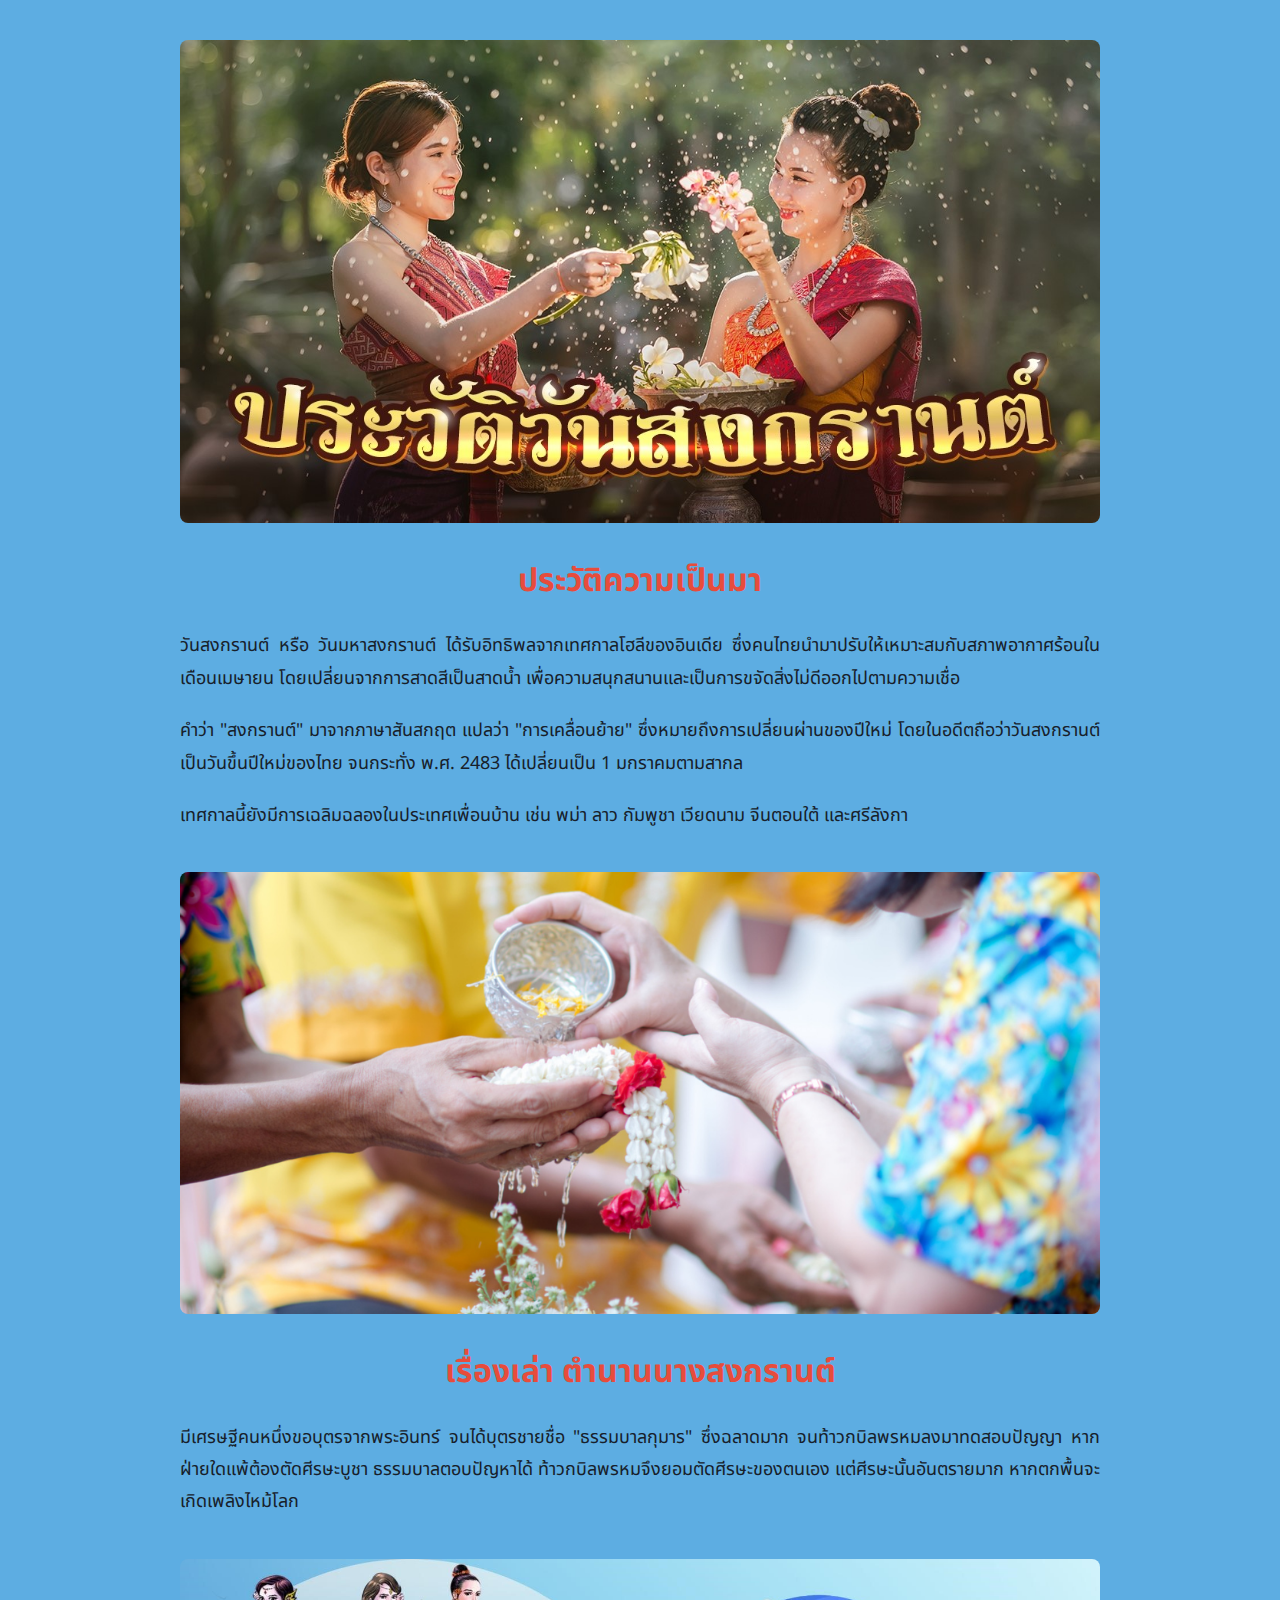
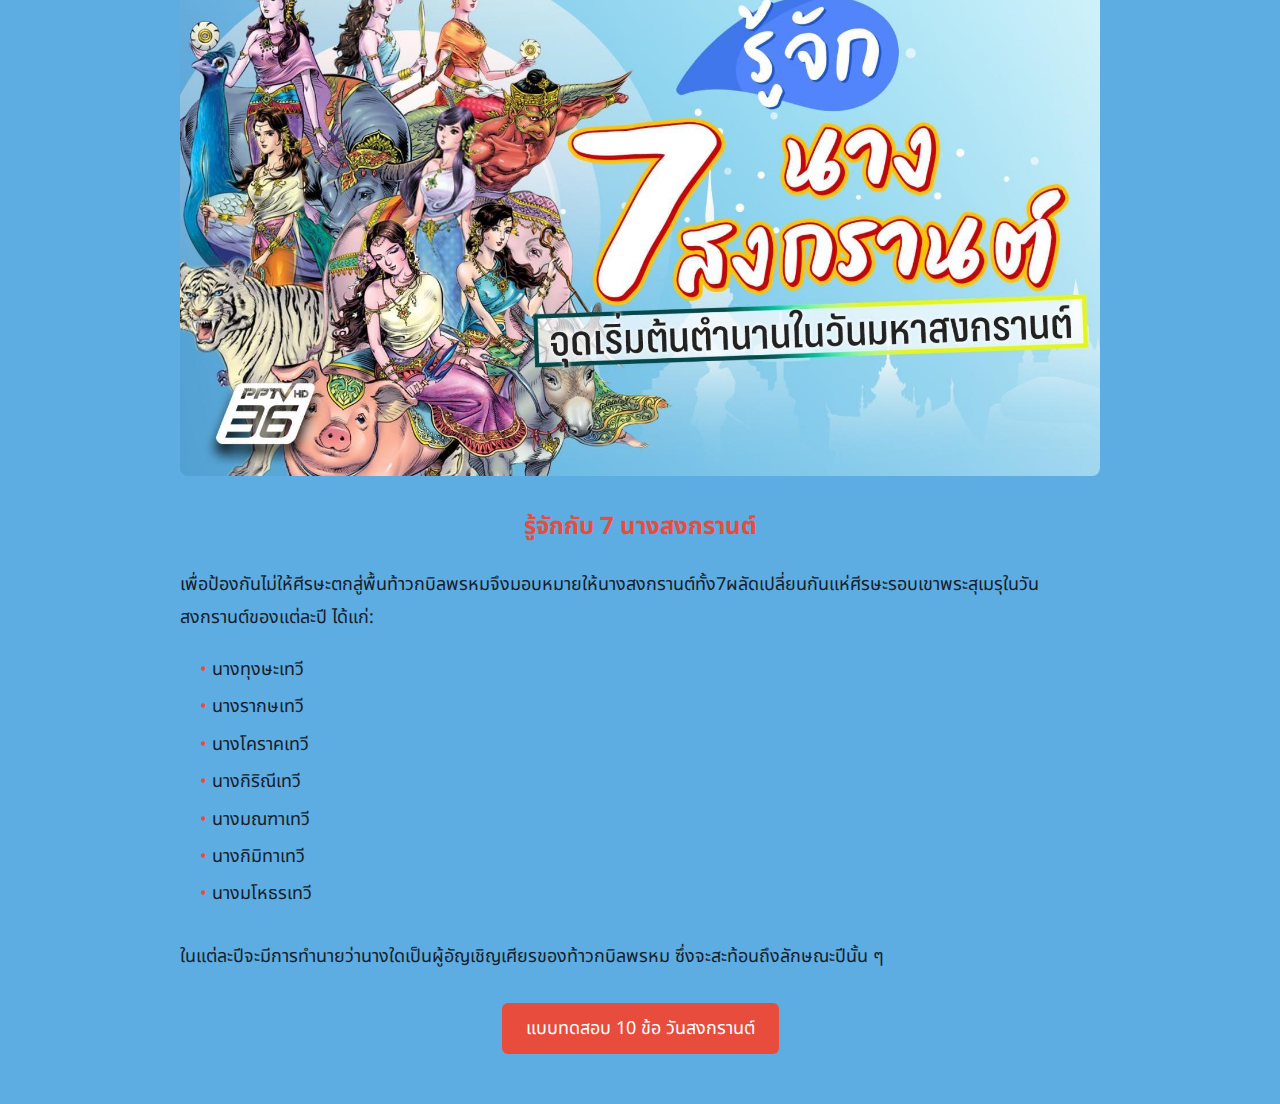
<file: index.html>
<!DOCTYPE html>
<html lang="th">

<head>
	<meta charset="UTF-8">
	<title>ประวัติวันสงกรานต์</title>
	<meta name="viewport" content="width=device-width, initial-scale=1.0">
	<link rel="preconnect" href="https://fonts.googleapis.com">
	<link rel="preconnect" href="https://fonts.gstatic.com" crossorigin>
	<link
		href="https://fonts.googleapis.com/css2?family=Noto+Sans+Thai:wdth,wght@62.5..100,100..900&family=Noto+Sans:ital,wdth,wght@0,62.5..100,100..900;1,62.5..100,100..900&display=swap"
		rel="stylesheet">
	<link rel="stylesheet" href="style.css">
</head>

<body>
	<div class="container">
		<img src="img/img 1.jpg" alt="ภาพวันสงกรานต์">
		<h1>ประวัติความเป็นมา</h1>
		<p>
			วันสงกรานต์ หรือ วันมหาสงกรานต์ ได้รับอิทธิพลจากเทศกาลโฮลีของอินเดีย
			ซึ่งคนไทยนำมาปรับให้เหมาะสมกับสภาพอากาศร้อนในเดือนเมษายน โดยเปลี่ยนจากการสาดสีเป็นสาดน้ำ
			เพื่อความสนุกสนานและเป็นการขจัดสิ่งไม่ดีออกไปตามความเชื่อ
		</p>
		<p>
			คำว่า "สงกรานต์" มาจากภาษาสันสกฤต แปลว่า "การเคลื่อนย้าย" ซึ่งหมายถึงการเปลี่ยนผ่านของปีใหม่
			โดยในอดีตถือว่าวันสงกรานต์เป็นวันขึ้นปีใหม่ของไทย จนกระทั่ง พ.ศ. 2483 ได้เปลี่ยนเป็น 1 มกราคมตามสากล
		</p>
		<p>
			เทศกาลนี้ยังมีการเฉลิมฉลองในประเทศเพื่อนบ้าน เช่น พม่า ลาว กัมพูชา เวียดนาม จีนตอนใต้ และศรีลังกา
		</p>

		<img src="img/img 2.png" alt="ตำนานนางสงกรานต์">
		<h1>เรื่องเล่า ตำนานนางสงกรานต์</h1>
		<p>
			มีเศรษฐีคนหนึ่งขอบุตรจากพระอินทร์ จนได้บุตรชายชื่อ "ธรรมบาลกุมาร" ซึ่งฉลาดมาก
			จนท้าวกบิลพรหมลงมาทดสอบปัญญา หากฝ่ายใดแพ้ต้องตัดศีรษะบูชา
			ธรรมบาลตอบปัญหาได้ ท้าวกบิลพรหมจึงยอมตัดศีรษะของตนเอง
			แต่ศีรษะนั้นอันตรายมาก หากตกพื้นจะเกิดเพลิงไหม้โลก
		</p>

		<img src="img/img 3.jpg" alt="นางสงกรานต์ทั้ง 7">
		<h2>รู้จักกับ 7 นางสงกรานต์</h2>
		<p>
			เพื่อป้องกันไม่ให้ศีรษะตกสู่พื้นท้าวกบิลพรหมจึงมอบหมายให้นางสงกรานต์ทั้ง7ผลัดเปลี่ยนกันแห่ศีรษะรอบเขาพระสุเมรุในวันสงกรานต์ของแต่ละปี ได้แก่:
		</p>
		<ul>
			<li>นางทุงษะเทวี</li>
			<li>นางรากษเทวี</li>
			<li>นางโคราคเทวี</li>
			<li>นางกิริณีเทวี</li>
			<li>นางมณฑาเทวี</li>
			<li>นางกิมิทาเทวี</li>
			<li>นางมโหธรเทวี</li>
		</ul>
		<p>
			ในแต่ละปีจะมีการทำนายว่านางใดเป็นผู้อัญเชิญเศียรของท้าวกบิลพรหม ซึ่งจะสะท้อนถึงลักษณะปีนั้น ๆ
		</p>

		<button>
			<a href="index2.html">แบบทดสอบ 10 ข้อ วันสงกรานต์</a>
		</button>
	</div>
</body>

</html>
</file>
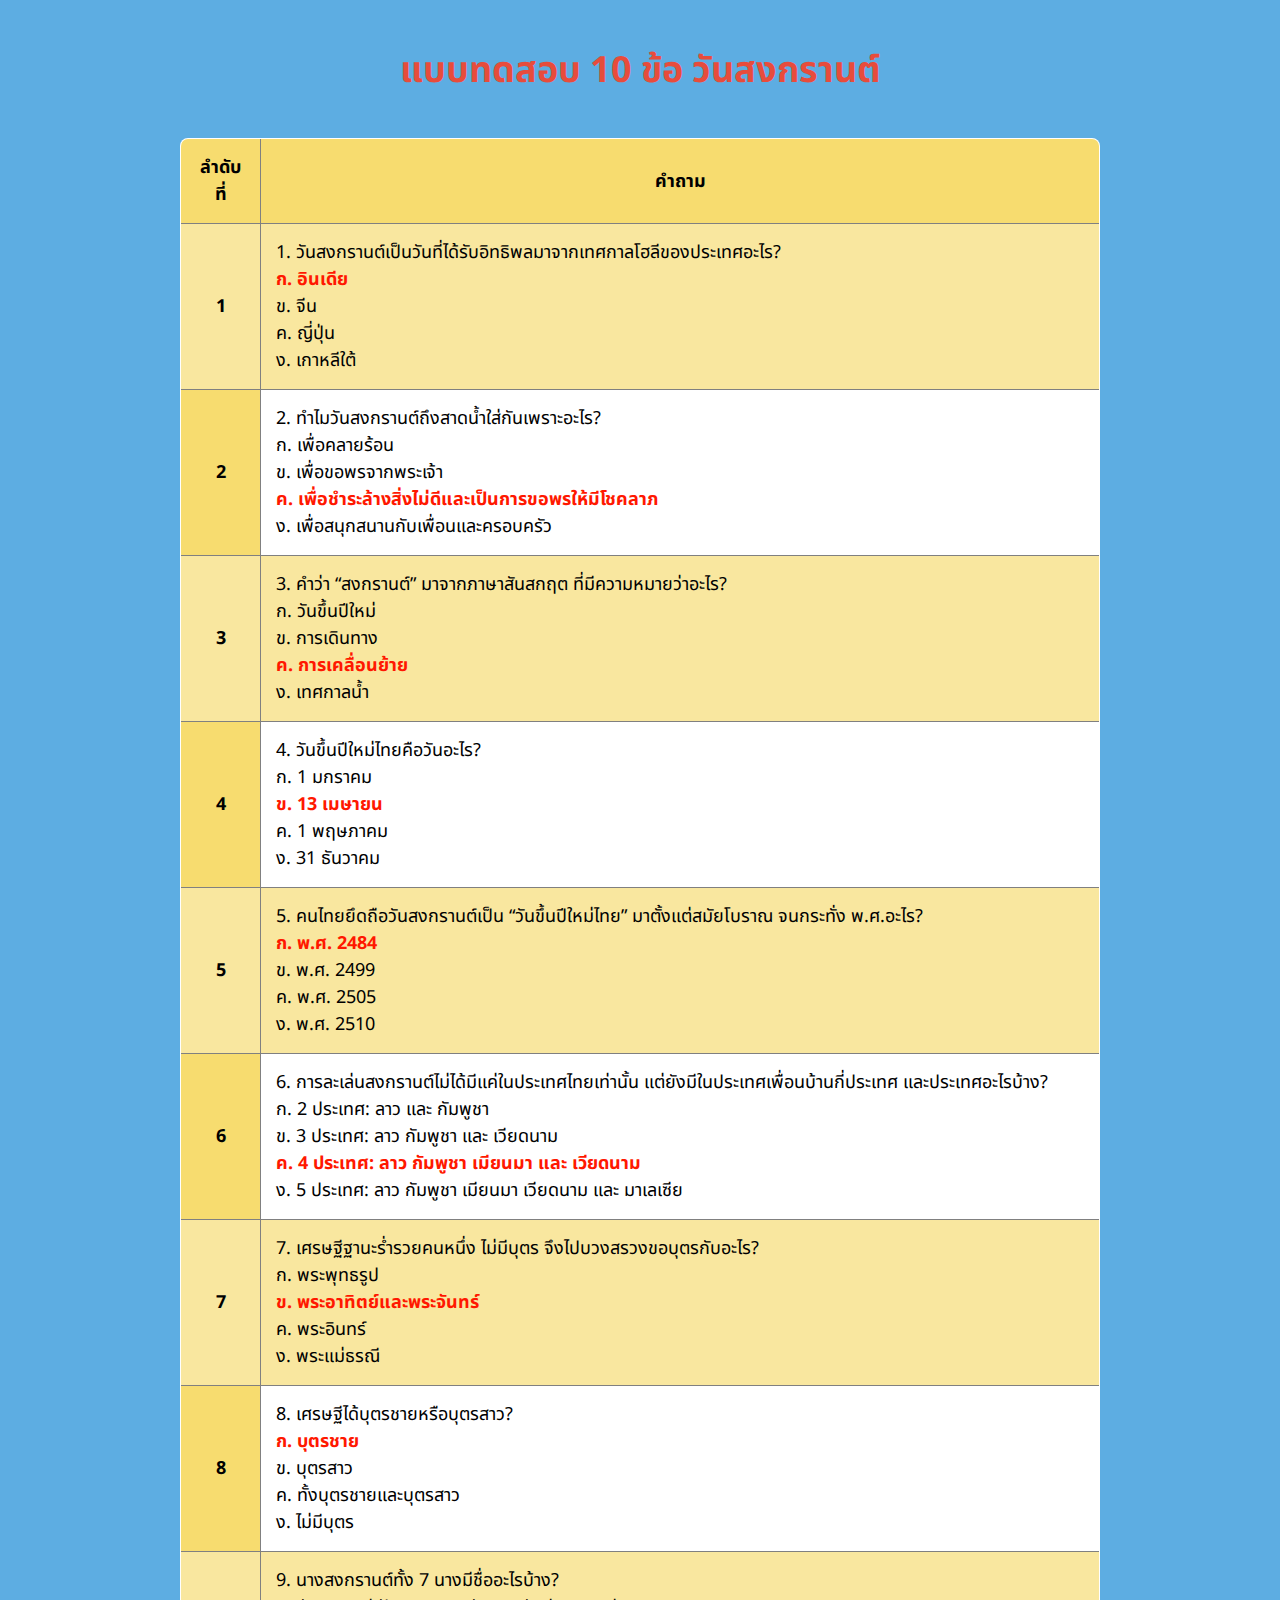
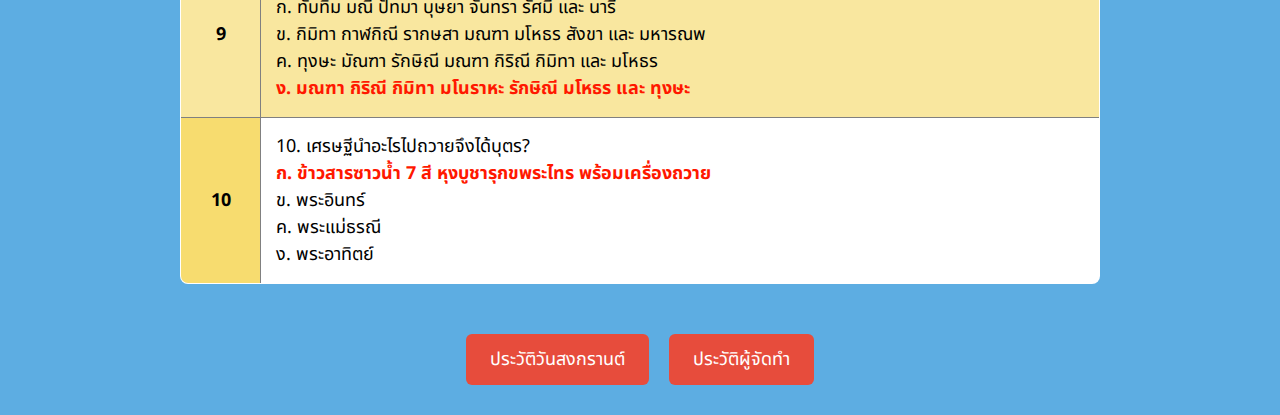
<file: index2.html>
<!DOCTYPE html>
<html lang="th">
<head>
    <meta charset="UTF-8">
    <title>แบบทดสอบ 10 ข้อ วันสงกรานต์</title>
    <meta name="viewport" content="width=device-width, initial-scale=1.0">
	<link rel="preconnect" href="https://fonts.googleapis.com">
	<link rel="preconnect" href="https://fonts.gstatic.com" crossorigin>
	<link
		href="https://fonts.googleapis.com/css2?family=Noto+Sans+Thai:wdth,wght@62.5..100,100..900&family=Noto+Sans:ital,wdth,wght@0,62.5..100,100..900;1,62.5..100,100..900&display=swap"
		rel="stylesheet">
	<link rel="stylesheet" href="style2.css">
</head>
<body>
    <div class="container">
        <h1>แบบทดสอบ 10 ข้อ วันสงกรานต์</h1>
        <table border="1">
            <tr>
                <th>ลำดับที่</th>
                <th>คำถาม</th>
            </tr>
            <tr>
                <td>1</td>
                <td>1. วันสงกรานต์เป็นวันที่ได้รับอิทธิพลมาจากเทศกาลโฮลีของประเทศอะไร?<br>
                    <span class="highlight">ก. อินเดีย</span><br>ข. จีน<br>ค. ญี่ปุ่น<br>ง. เกาหลีใต้
                </td>
            </tr>
            <tr>
                <td>2</td>
                <td>2. ทำไมวันสงกรานต์ถึงสาดน้ำใส่กันเพราะอะไร?<br>
                    ก. เพื่อคลายร้อน<br>ข. เพื่อขอพรจากพระเจ้า<br>
                    <span class="highlight">ค. เพื่อชำระล้างสิ่งไม่ดีและเป็นการขอพรให้มีโชคลาภ</span><br>ง. เพื่อสนุกสนานกับเพื่อนและครอบครัว
                </td>
            </tr>
            <tr>
                <td>3</td>
                <td>3. คำว่า “สงกรานต์” มาจากภาษาสันสกฤต ที่มีความหมายว่าอะไร?<br>
                    ก. วันขึ้นปีใหม่<br>ข. การเดินทาง<br>
                    <span class="highlight">ค. การเคลื่อนย้าย</span><br>ง. เทศกาลน้ำ
                </td>
            </tr>
            <tr>
                <td>4</td>
                <td>4. วันขึ้นปีใหม่ไทยคือวันอะไร?<br>
                    ก. 1 มกราคม<br>
                    <span class="highlight">ข. 13 เมษายน</span><br>ค. 1 พฤษภาคม<br>ง. 31 ธันวาคม
                </td>
            </tr>
            <tr>
                <td>5</td>
                <td>5. คนไทยยึดถือวันสงกรานต์เป็น “วันขึ้นปีใหม่ไทย” มาตั้งแต่สมัยโบราณ จนกระทั่ง พ.ศ.อะไร?<br>
                    <span class="highlight">ก. พ.ศ. 2484</span><br>ข. พ.ศ. 2499<br>ค. พ.ศ. 2505<br>ง. พ.ศ. 2510
                </td>
            </tr>
            <tr>
                <td>6</td>
                <td>6. การละเล่นสงกรานต์ไม่ได้มีแค่ในประเทศไทยเท่านั้น แต่ยังมีในประเทศเพื่อนบ้านกี่ประเทศ และประเทศอะไรบ้าง?<br>
                    ก. 2 ประเทศ: ลาว และ กัมพูชา<br>
                    ข. 3 ประเทศ: ลาว กัมพูชา และ เวียดนาม<br>
                    <span class="highlight">ค. 4 ประเทศ: ลาว กัมพูชา เมียนมา และ เวียดนาม</span><br>
                    ง. 5 ประเทศ: ลาว กัมพูชา เมียนมา เวียดนาม และ มาเลเซีย
                </td>
            </tr>
            <tr>
                <td>7</td>
                <td>7. เศรษฐีฐานะร่ำรวยคนหนึ่ง ไม่มีบุตร จึงไปบวงสรวงขอบุตรกับอะไร?<br>
                    ก. พระพุทธรูป<br>
                    <span class="highlight">ข. พระอาทิตย์และพระจันทร์</span><br>
                    ค. พระอินทร์<br>ง. พระแม่ธรณี
                </td>
            </tr>
            <tr>
                <td>8</td>
                <td>8. เศรษฐีได้บุตรชายหรือบุตรสาว?<br>
                    <span class="highlight">ก. บุตรชาย</span><br>ข. บุตรสาว<br>ค. ทั้งบุตรชายและบุตรสาว<br>ง. ไม่มีบุตร
                </td>
            </tr>
            <tr>
                <td>9</td>
                <td>9. นางสงกรานต์ทั้ง 7 นางมีชื่ออะไรบ้าง?<br>
                    ก. ทับทิม มณี ปัทมา บุษยา จันทรา รัศมี และ นารี<br>
                    ข. กิมิทา กาฬกิณี รากษสา มณฑา มโหธร สังขา และ มหารณพ<br>
                    ค. ทุงษะ มัณฑา รักษิณี มณฑา กิริณี กิมิทา และ มโหธร<br>
                    <span class="highlight">ง. มณฑา กิริณี กิมิทา มโนราหะ รักษิณี มโหธร และ ทุงษะ</span>
                </td>
            </tr>
            <tr>
                <td>10</td>
                <td>10. เศรษฐีนำอะไรไปถวายจึงได้บุตร?<br>
                    <span class="highlight">ก. ข้าวสารซาวน้ำ 7 สี หุงบูชารุกขพระไทร พร้อมเครื่องถวาย</span><br>
                    ข. พระอินทร์<br>ค. พระแม่ธรณี<br>ง. พระอาทิตย์
                </td>
            </tr>
        </table>

        <div class="buttons">
            <button><a href="index.html">ประวัติวันสงกรานต์</a></button>
            <button><a href="index3.html">ประวัติผู้จัดทำ</a></button>
        </div>
    </div>
</body>
</html>
</file>
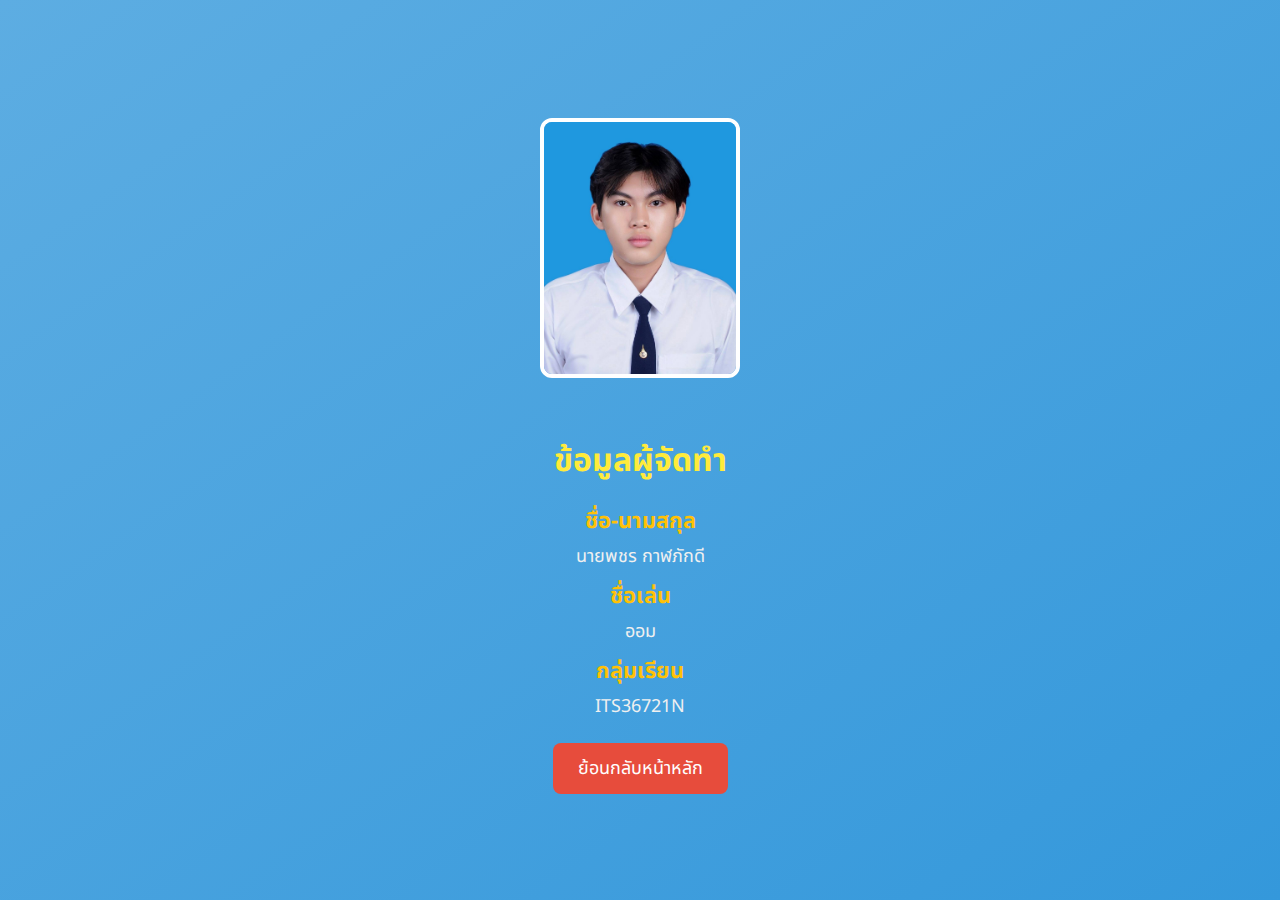
<file: index3.html>
<!DOCTYPE html>
<html lang="th">
<head>
    <meta charset="UTF-8">
    <title>ประวัติผู้จัดทำ</title>
    <meta name="viewport" content="width=device-width, initial-scale=1.0">
	<link rel="preconnect" href="https://fonts.googleapis.com">
	<link rel="preconnect" href="https://fonts.gstatic.com" crossorigin>
	<link
		href="https://fonts.googleapis.com/css2?family=Noto+Sans+Thai:wdth,wght@62.5..100,100..900&family=Noto+Sans:ital,wdth,wght@0,62.5..100,100..900;1,62.5..100,100..900&display=swap"
		rel="stylesheet">
	<link rel="stylesheet" href="style3.css">
</head>
<body>
    <div class="card">
        <img src="img/pcr.jpg" alt="ภาพผู้จัดทำ">
        <h1>ข้อมูลผู้จัดทำ</h1>

        <h2>ชื่อ-นามสกุล</h2>
        <p>นายพชร กาฬภักดี</p>

        <h2>ชื่อเล่น</h2>
        <p>ออม</p>

        <h2>กลุ่มเรียน</h2>
        <p>ITS36721N</p>

        <div class="button">
            <a href="index.html">ย้อนกลับหน้าหลัก</a>
        </div>
    </div>
</body>
</html>
</file>
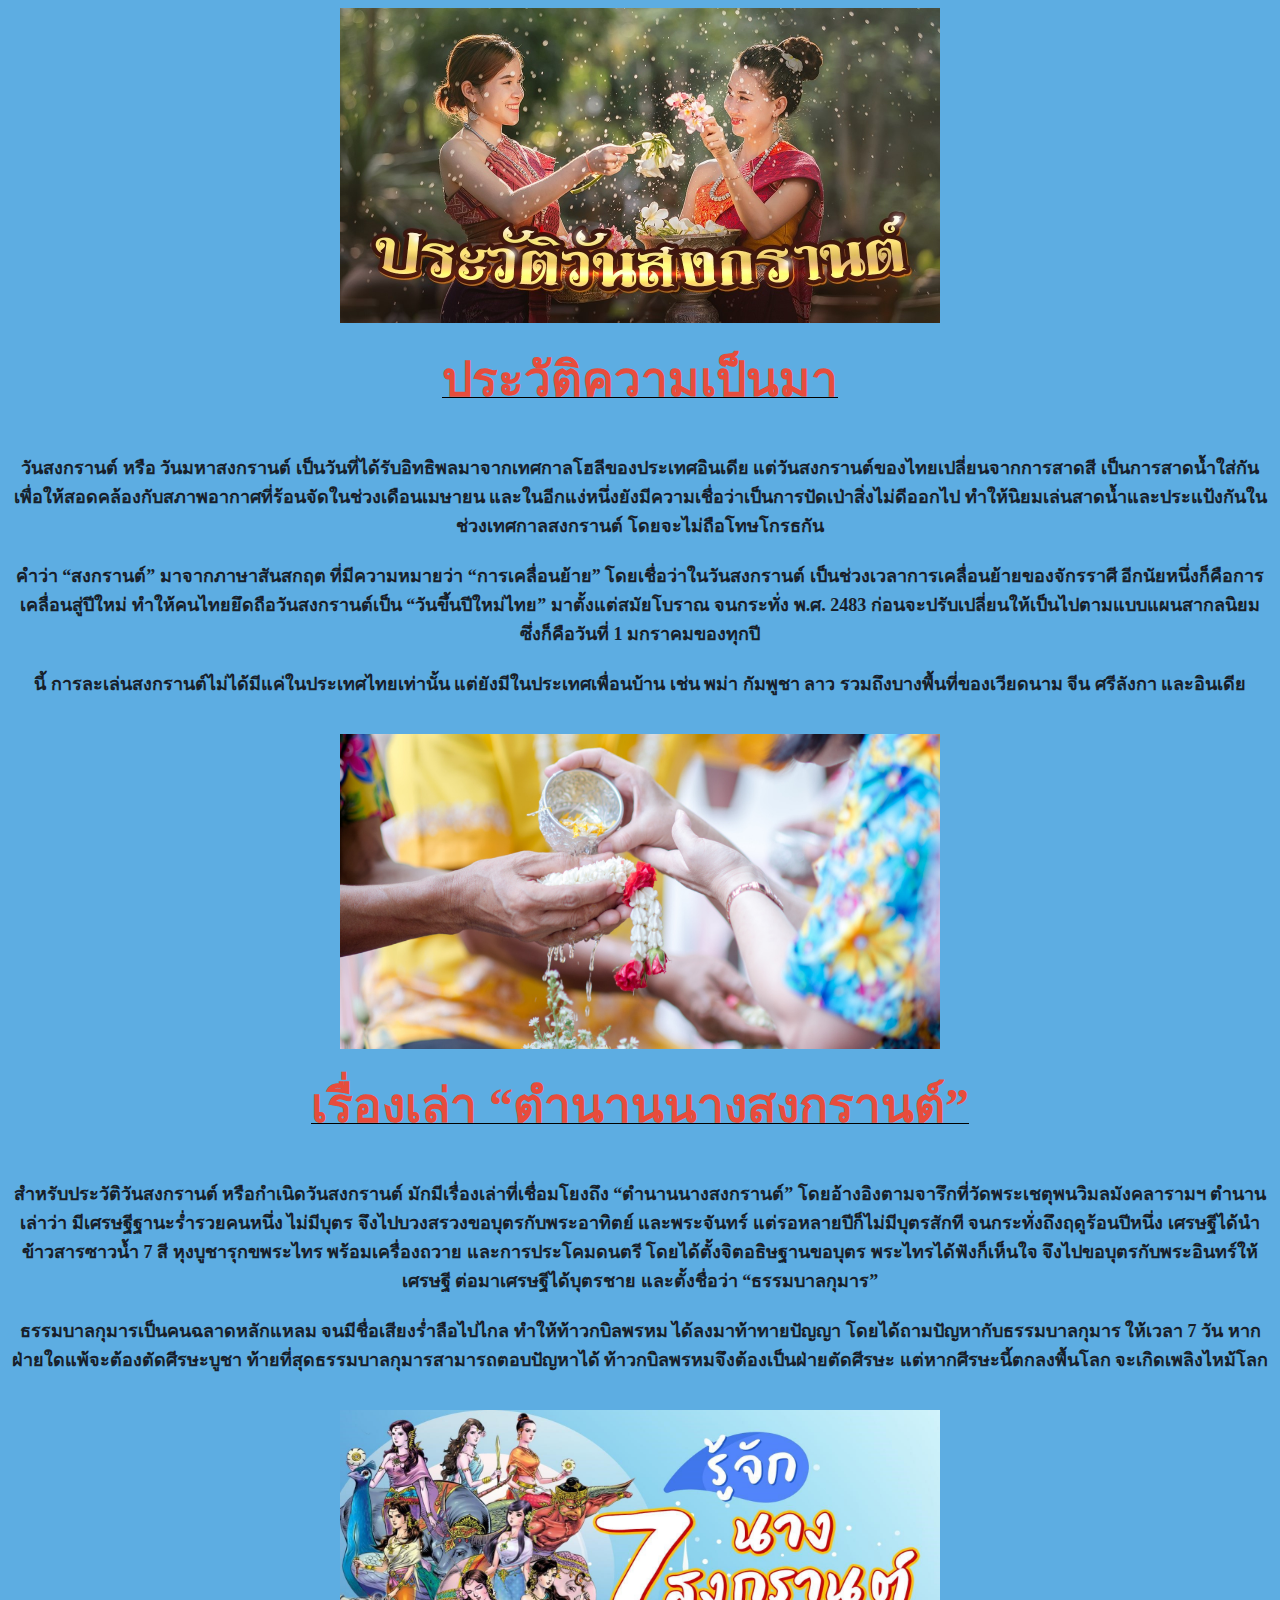
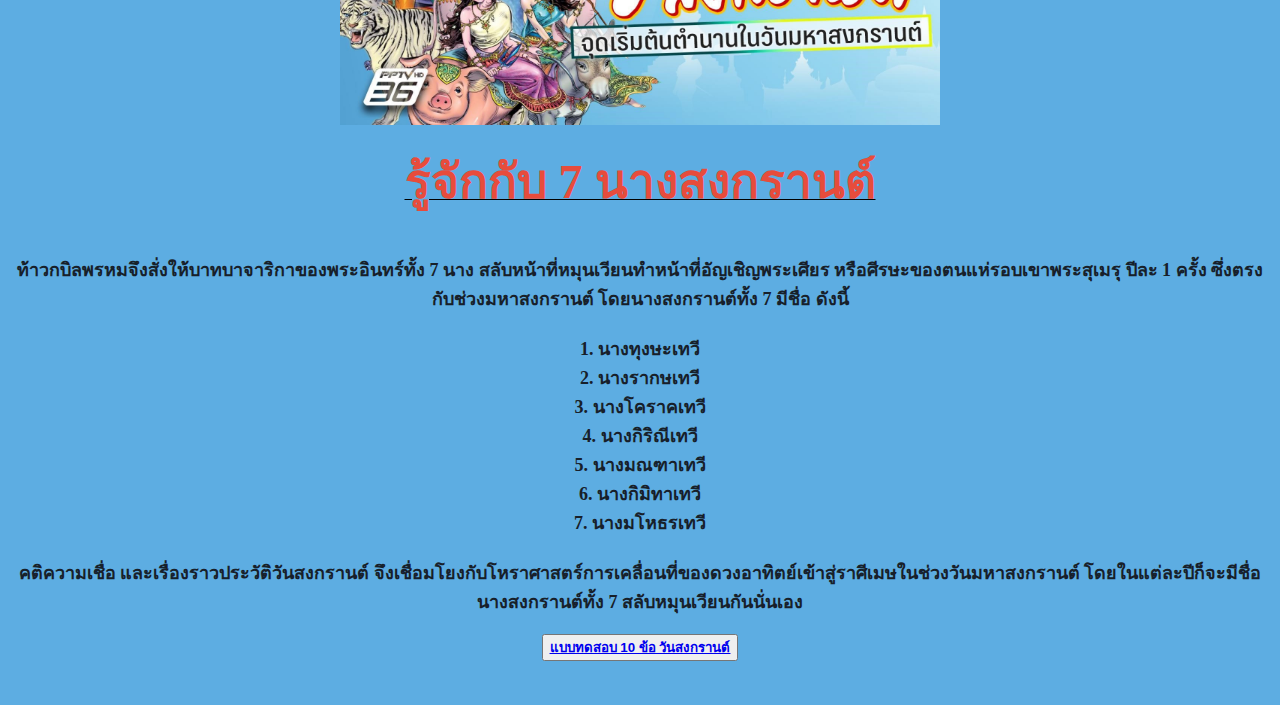
<file: SK.html>
<html>
<head>
<title> ประวัติวันสงกรานต์
</title>
<meta charset="UTF-8">
</head>
<center>
<body bgcolor="#5dade2">
	<img src="img 1.jpg" width="600" height="315"
	<br><br><br>
	<u><b><font size=8><font color="#E74C3C">ประวัติความเป็นมา</font></font></b></u>
	<br><br><br>
	<b><font size=4><font color="#17202a">วันสงกรานต์ หรือ วันมหาสงกรานต์ เป็นวันที่ได้รับอิทธิพลมาจากเทศกาลโฮลีของประเทศอินเดีย แต่วันสงกรานต์ของไทยเปลี่ยนจากการสาดสี เป็นการสาดน้ำใส่กัน เพื่อให้สอดคล้องกับสภาพอากาศที่ร้อนจัดในช่วงเดือนเมษายน และในอีกแง่หนึ่งยังมีความเชื่อว่าเป็นการปัดเป่าสิ่งไม่ดีออกไป ทำให้นิยมเล่นสาดน้ำและประแป้งกันในช่วงเทศกาลสงกรานต์ โดยจะไม่ถือโทษโกรธกัน<br><br>
	คำว่า “สงกรานต์” มาจากภาษาสันสกฤต ที่มีความหมายว่า “การเคลื่อนย้าย” โดยเชื่อว่าในวันสงกรานต์ เป็นช่วงเวลาการเคลื่อนย้ายของจักรราศี อีกนัยหนึ่งก็คือการเคลื่อนสู่ปีใหม่ ทำให้คนไทยยึดถือวันสงกรานต์เป็น “วันขึ้นปีใหม่ไทย” มาตั้งแต่สมัยโบราณ จนกระทั่ง พ.ศ. 2483 ก่อนจะปรับเปลี่ยนให้เป็นไปตามแบบแผนสากลนิยม ซึ่งก็คือวันที่ 1 มกราคมของทุกปี<br><br>
	นี้ การละเล่นสงกรานต์ไม่ได้มีแค่ในประเทศไทยเท่านั้น แต่ยังมีในประเทศเพื่อนบ้าน เช่น พม่า กัมพูชา ลาว รวมถึงบางพื้นที่ของเวียดนาม จีน ศรีลังกา และอินเดีย
</font></font>
<br><br><br>
	<img src="img 2.png" width="600" height="315"
	<br><br><br>
	<u><b><font size=8><font color="#E74C3C">เรื่องเล่า “ตำนานนางสงกรานต์”</font></font></b></u>
	<br><br><br>
	<b><font size=4><font color="#17202a">สำหรับประวัติวันสงกรานต์ หรือกำเนิดวันสงกรานต์ มักมีเรื่องเล่าที่เชื่อมโยงถึง “ตำนานนางสงกรานต์” โดยอ้างอิงตามจารึกที่วัดพระเชตุพนวิมลมังคลารามฯ ตำนานเล่าว่า มีเศรษฐีฐานะร่ำรวยคนหนึ่ง ไม่มีบุตร จึงไปบวงสรวงขอบุตรกับพระอาทิตย์ และพระจันทร์ แต่รอหลายปีก็ไม่มีบุตรสักที จนกระทั่งถึงฤดูร้อนปีหนึ่ง เศรษฐีได้นำข้าวสารซาวน้ำ 7 สี หุงบูชารุกขพระไทร พร้อมเครื่องถวาย และการประโคมดนตรี โดยได้ตั้งจิตอธิษฐานขอบุตร พระไทรได้ฟังก็เห็นใจ จึงไปขอบุตรกับพระอินทร์ให้เศรษฐี ต่อมาเศรษฐีได้บุตรชาย และตั้งชื่อว่า “ธรรมบาลกุมาร”
	<br><br>
	ธรรมบาลกุมารเป็นคนฉลาดหลักแหลม จนมีชื่อเสียงร่ำลือไปไกล ทำให้ท้าวกบิลพรหม ได้ลงมาท้าทายปัญญา โดยได้ถามปัญหากับธรรมบาลกุมาร ให้เวลา 7 วัน หากฝ่ายใดแพ้จะต้องตัดศีรษะบูชา ท้ายที่สุดธรรมบาลกุมารสามารถตอบปัญหาได้ ท้าวกบิลพรหมจึงต้องเป็นฝ่ายตัดศีรษะ แต่หากศีรษะนี้ตกลงพื้นโลก จะเกิดเพลิงไหม้โลก
</font></font>
<br><br><br>
	<img src="img 3.jpg" width="600" height="315"
	<br><br><br>
	<u><b><font size=8><font color="#E74C3C">รู้จักกับ 7 นางสงกรานต์</font></font></b></u>
	<br><br><br>
	<b><font size=4><font color="#17202a">ท้าวกบิลพรหมจึงสั่งให้บาทบาจาริกาของพระอินทร์ทั้ง 7 นาง สลับหน้าที่หมุนเวียนทำหน้าที่อัญเชิญพระเศียร หรือศีรษะของตนแห่รอบเขาพระสุเมรุ ปีละ 1 ครั้ง ซึ่งตรงกับช่วงมหาสงกรานต์ โดยนางสงกรานต์ทั้ง 7 มีชื่อ ดังนี้<br><br>
	1. นางทุงษะเทวี<br>
	2. นางรากษเทวี<br>
	3. นางโคราคเทวี<br>
	4. นางกิริณีเทวี<br>
	5. นางมณฑาเทวี<br>
	6. นางกิมิทาเทวี<br>
	7. นางมโหธรเทวี<br><br>
	คติความเชื่อ และเรื่องราวประวัติวันสงกรานต์ จึงเชื่อมโยงกับโหราศาสตร์การเคลื่อนที่ของดวงอาทิตย์เข้าสู่ราศีเมษในช่วงวันมหาสงกรานต์ โดยในแต่ละปีก็จะมีชื่อนางสงกรานต์ทั้ง 7 สลับหมุนเวียนกันนั่นเอง
</font></font>
	<br><br>
<button>
	<b><a href ="SK2.html">แบบทดสอบ 10 ข้อ วันสงกรานต์</a></b>
</button>
<br><br><br>
	
</center>
</body>
</html>
</file>
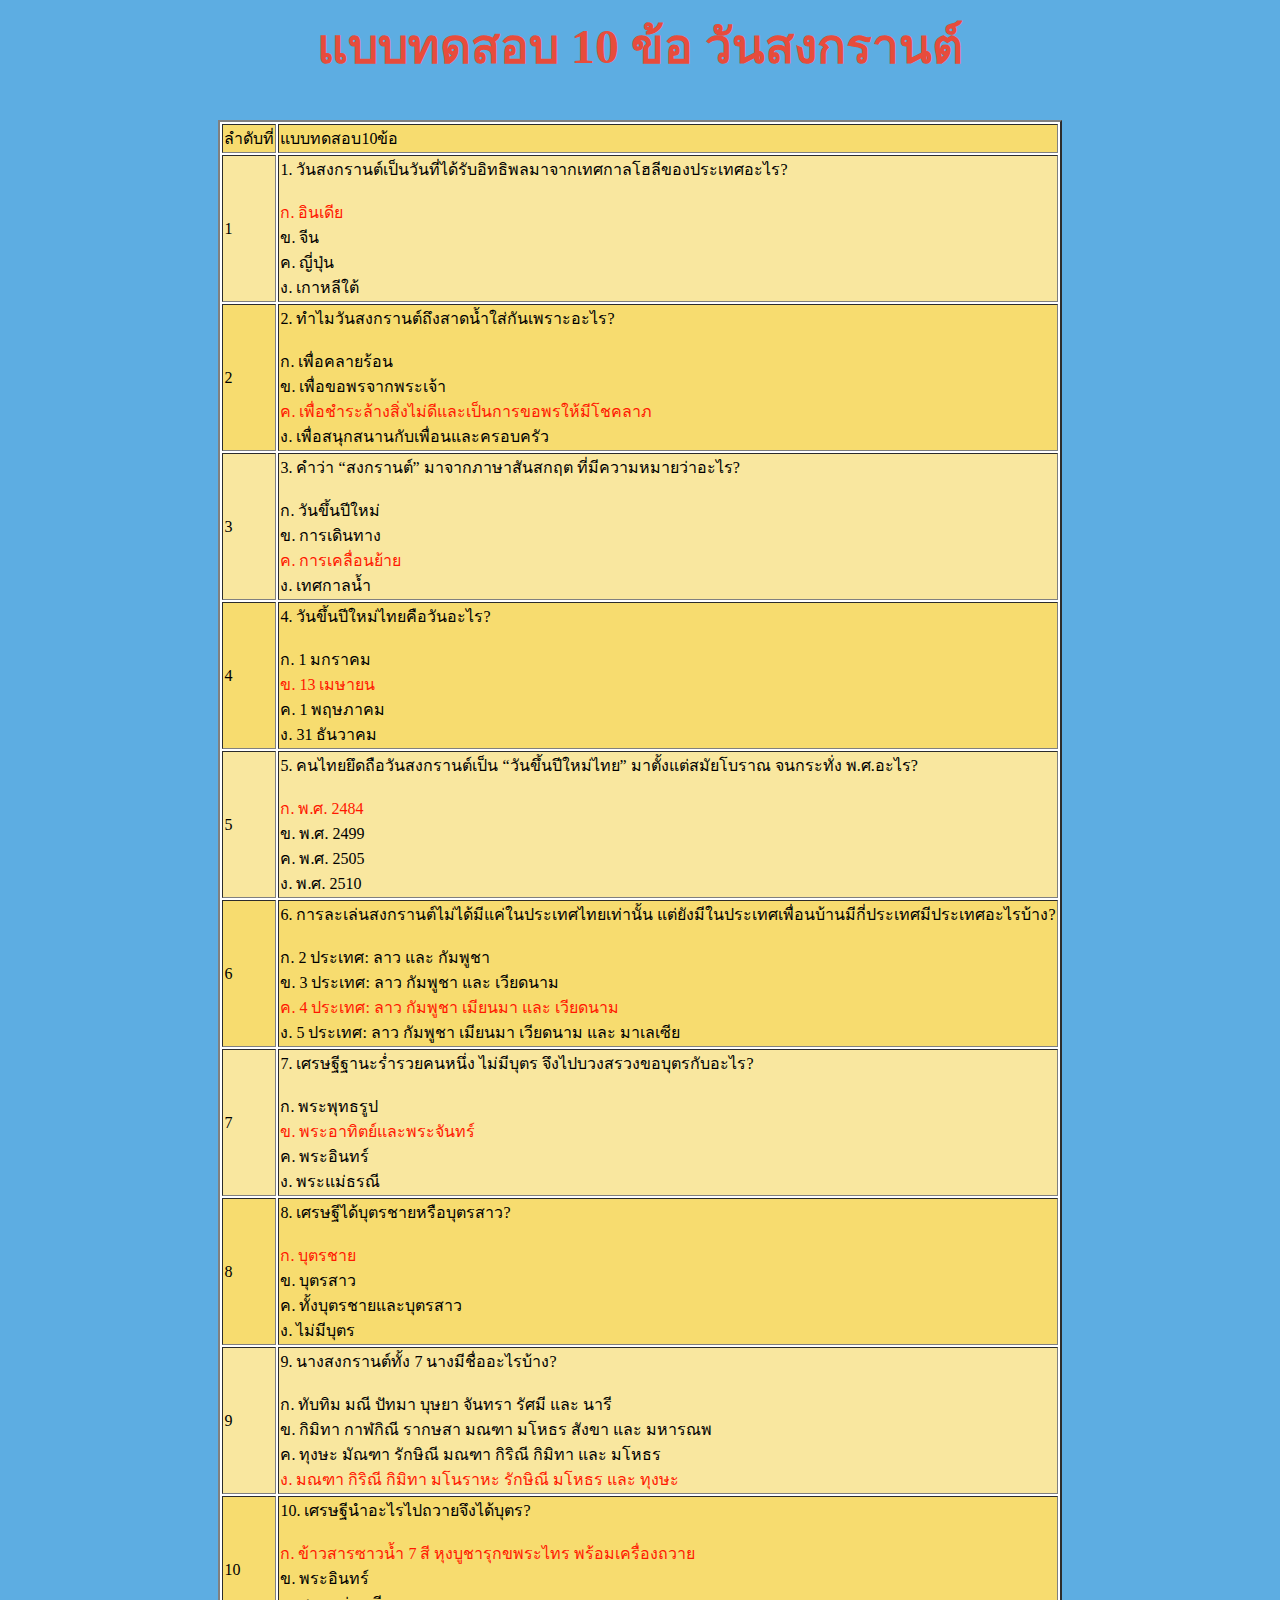
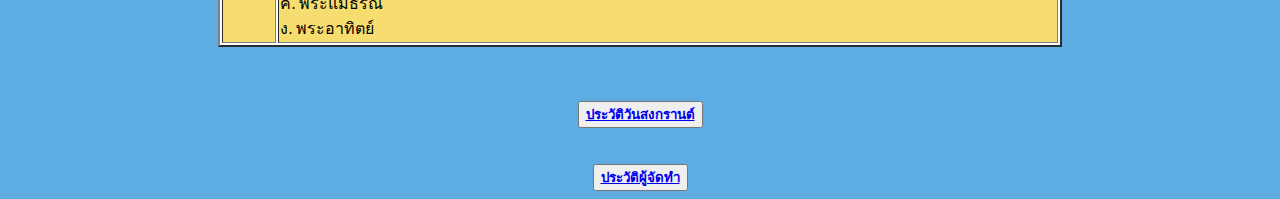
<file: SK2.html>
<html>
<head>
<title> แบบทดสอบ 10 ข้อ วันสงกรานต์
</title>
<meta charset="UTF-8">
</head>
<body bgcolor="#5dade2">
<center>
<b><font size=8><font color="#E74C3C">แบบทดสอบ 10 ข้อ วันสงกรานต์</font></font></b>
<br><br><br>
	<table border=2 bgcolor="#fff">
		<tr bgcolor="#f7dc6f">
			<b><td>ลำดับที่ </td><td>แบบทดสอบ10ข้อ</td>
			</tr>

		<tr bgcolor="#f9e79f">
	<b><td>1</td>
			<td>1. วันสงกรานต์เป็นวันที่ได้รับอิทธิพลมาจากเทศกาลโฮลีของประเทศอะไร?<br><br>
			<font color="#ff1800">ก. อินเดีย<br></font>
			ข. จีน<br>
			ค. ญี่ปุ่น<br>
			ง. เกาหลีใต้<br>
		</td>
		</tr></b>

		<tr bgcolor="#f7dc6f">
	<b><td>2</td>
			<td>2. ทำไมวันสงกรานต์ถึงสาดน้ำใส่กันเพราะอะไร?<br><br>
			ก. เพื่อคลายร้อน<br>
			ข. เพื่อขอพรจากพระเจ้า<br>
			<font color="#ff1800">ค. เพื่อชำระล้างสิ่งไม่ดีและเป็นการขอพรให้มีโชคลาภ<br></font>
			ง. เพื่อสนุกสนานกับเพื่อนและครอบครัว<br>

		</td>
		</tr></b>
	
		<tr bgcolor="#f9e79f">
	<b><td>3</td>
			<td>3. คำว่า “สงกรานต์” มาจากภาษาสันสกฤต ที่มีความหมายว่าอะไร?<br><br>
			ก. วันขึ้นปีใหม่<br>
			ข. การเดินทาง<br>
			<font color="#ff1800">ค. การเคลื่อนย้าย<br></font>
			ง. เทศกาลน้ำ<br>

		</td>
		</tr></b>

		<tr bgcolor="#f7dc6f">
	<b><td>4</td>
			<td>4. วันขึ้นปีใหม่ไทยคือวันอะไร?<br><br>
			ก. 1 มกราคม<br>
			<font color="#ff1800">ข. 13 เมษายน<br></font>
			ค. 1 พฤษภาคม<br>
			ง. 31 ธันวาคม<br>

		</td>
		</tr></b>
		
		<tr bgcolor="#f9e79f">
	<b><td>5</td>
			<td>5. คนไทยยึดถือวันสงกรานต์เป็น “วันขึ้นปีใหม่ไทย” มาตั้งแต่สมัยโบราณ จนกระทั่ง พ.ศ.อะไร?<br><br>
			<font color="#ff1800">ก. พ.ศ. 2484<br></font>
			ข. พ.ศ. 2499<br>
			ค. พ.ศ. 2505<br>
			ง. พ.ศ. 2510<br>

		</td>
		</tr></b>

		<tr bgcolor="#f7dc6f">
	<b><td>6</td>
			<td>6. การละเล่นสงกรานต์ไม่ได้มีแค่ในประเทศไทยเท่านั้น แต่ยังมีในประเทศเพื่อนบ้านมีกี่ประเทศมีประเทศอะไรบ้าง?<br><br>
			ก. 2 ประเทศ: ลาว และ กัมพูชา<br>
			ข. 3 ประเทศ: ลาว กัมพูชา และ เวียดนาม<br>
			<font color="#ff1800">ค. 4 ประเทศ: ลาว กัมพูชา เมียนมา และ เวียดนาม<br></font>
			ง. 5 ประเทศ: ลาว กัมพูชา เมียนมา เวียดนาม และ มาเลเซีย<br>

		</td>
		</tr></b>

		<tr bgcolor="#f9e79f">
	<b><td>7</td>
			<td>7. เศรษฐีฐานะร่ำรวยคนหนึ่ง ไม่มีบุตร จึงไปบวงสรวงขอบุตรกับอะไร?<br><br>
			ก. พระพุทธรูป<br>
			<font color="#ff1800">ข. พระอาทิตย์และพระจันทร์<br></font>
			ค. พระอินทร์<br>
			ง. พระแม่ธรณี<br>

		</td>
		</tr></b>

		<tr bgcolor="#f7dc6f">
	<b><td>8</td>
			<td>8. เศรษฐีได้บุตรชายหรือบุตรสาว?<br><br>
			<font color="#ff1800">ก. บุตรชาย<br></font>
			ข. บุตรสาว<br>
			ค. ทั้งบุตรชายและบุตรสาว<br>
			ง. ไม่มีบุตร<br>

		</td>
		</tr></b>

		<tr bgcolor="#f9e79f">
	<b><td>9</td>
			<td>9. นางสงกรานต์ทั้ง 7 นางมีชื่ออะไรบ้าง?<br><br>
			ก. ทับทิม มณี ปัทมา บุษยา จันทรา รัศมี และ นารี<br>
			ข. กิมิทา กาฬกิณี รากษสา มณฑา มโหธร สังขา และ มหารณพ<br>
			ค. ทุงษะ มัณฑา รักษิณี มณฑา กิริณี กิมิทา และ มโหธร<br>
			<font color="#ff1800">ง. มณฑา กิริณี กิมิทา มโนราหะ รักษิณี มโหธร และ ทุงษะ<br></font>
		</td>
		</tr></b>

		<tr bgcolor="#f7dc6f">
	<b><td>10</td>
			<td>10. เศรษฐีนำอะไรไปถวายจึงได้บุตร?<br><br>
			<font color="#ff1800">ก. ข้าวสารซาวน้ำ 7 สี หุงบูชารุกขพระไทร พร้อมเครื่องถวาย<br></font>
			ข. พระอินทร์<br>
			ค. พระแม่ธรณี<br>
			ง. พระอาทิตย์<br>
		</td>
		</tr></b>
	</table>
<br><br><br>
<button>
	<b><a href ="SK.html">ประวัติวันสงกรานต์</a></b>
</button>
<br><br><br>
<button>
	<b><a href ="SK3.html">ประวัติผู้จัดทำ</a></b>
</button>
</center>
</body>
</html>
</file>
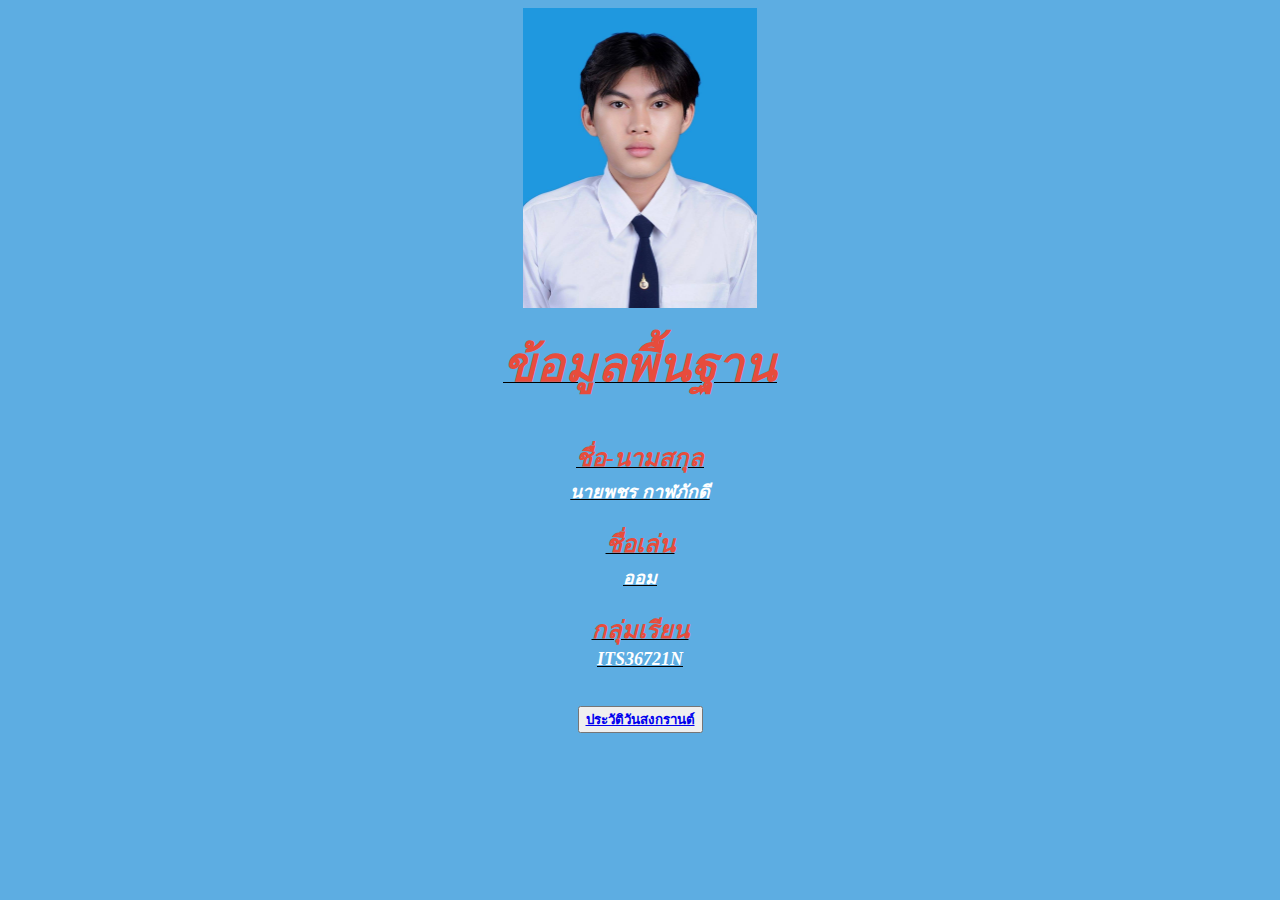
<file: SK3.html>
<html>
<head>
<title> ประวัติผู้จัดทำ
</title>
<meta charset="UTF-8">
</head>
<body bgcolor="#5dade2">
<center>
<img src="pcr.jpg" width="234.25" height="300"
<br><br><br>
	<i><u><b><font size=8><font color="#E74C3C">ข้อมูลพื้นฐาน</font></font></b></u></i>
	<br><br><br>
	<i><u><b><font size=5><font color="#E74C3C">ชื่อ-นามสกุล</font></font></b></u></i>
	<br>
	<i><u><b><font size=4><font color="#fff">นายพชร กาฬภักดี</font></font></b></u></i>
	<br><br>
	<i><u><b><font size=5><font color="#E74C3C">ชื่อเล่น</font></font></b></u></i>
	<br>
	<i><u><b><font size=4><font color="#fff">ออม</font></font></b></u></i>
	<br><br>
	<i><u><b><font size=5><font color="#E74C3C">กลุ่มเรียน</font></font></b></u></i>
	<br>
	<i><u><b><font size=4><font color="#fff">ITS36721N</font></font></b></u></i>
	<br><br><br>
<button>
	<b><a href ="SK.html">ประวัติวันสงกรานต์</a></b>
</button>
</center>
</body>
</html>
</file>
<file: style.css>
* {
    box-sizing: border-box;
    margin: 0;
    padding: 0;
    font-family: "Noto Sans Thai", sans-serif;
}

body {
    background-color: #5dade2;
    color: #17202a;
    line-height: 1.8;
}

.container {
    max-width: 960px;
    margin: auto;
    padding: 20px;
}

h1,
h2 {
    color: #E74C3C;
    text-align: center;
    margin-bottom: 20px;
}

img {
    width: 100%;
    height: auto;
    border-radius: 8px;
    margin: 20px 0;
}

p {
    font-size: 18px;
    text-align: justify;
    margin-bottom: 20px;
}

ul {
    list-style-type: none;
    padding-left: 0;
    font-size: 18px;
    margin: 10px 0 30px 0;
}

ul li::before {
    content: "• ";
    color: #E74C3C;
}

ul li {
    margin-left: 20px;
    margin-bottom: 5px;
}

button {
    display: block;
    margin: 30px auto;
    padding: 12px 24px;
    font-size: 18px;
    background-color: #E74C3C;
    color: white;
    border: none;
    border-radius: 6px;
    cursor: pointer;
    transition: background-color 0.3s ease;
}

button:hover {
    background-color: #c0392b;
}

button a {
    color: white;
    text-decoration: none;
}

@media (max-width: 768px) {

    h1,
    h2 {
        font-size: 24px;
    }

    p,
    ul {
        font-size: 16px;
    }

    button {
        font-size: 16px;
        padding: 10px 20px;
    }
}

@media (max-width: 480px) {
    .container {
        padding: 10px;
    }

    img {
        margin: 15px 0;
    }
}
</file>
<file: style2.css>
body {
    background-color: #5dade2;
    margin: 0;
    padding: 0;
}
* {
    box-sizing: border-box;
    font-family: "Noto Sans Thai", sans-serif;
}
.container {
    max-width: 960px;
    margin: auto;
    padding: 20px;
}
h1 {
    text-align: center;
    color: #E74C3C;
    font-size: 36px;
    margin-bottom: 40px;
}
table {
    width: 100%;
    border-collapse: collapse;
    background-color: #fff;
    border-radius: 8px;
    overflow: hidden;
}
th, td {
    padding: 15px;
    font-size: 18px;
}
th {
    background-color: #f7dc6f;
}
tr:nth-child(even) {
    background-color: #f9e79f;
}
tr:nth-child(odd) td:first-child {
    background-color: #f7dc6f;
}
td:first-child {
    width: 80px;
    font-weight: bold;
    text-align: center;
}
.highlight {
    color: #ff1800;
    font-weight: bold;
}
.buttons {
    display: flex;
    justify-content: center;
    flex-wrap: wrap;
    text-align: center;
    margin-top: 40px;
}
.buttons button {
    background-color: #E74C3C;
    color: white;
    font-size: 18px;
    border: none;
    padding: 12px 24px;
    margin: 10px;
    border-radius: 6px;
    cursor: pointer;
    transition: background-color 0.3s ease;
}
.buttons button:hover {
    background-color: #c0392b;
}
.buttons a {
    color: white;
    text-decoration: none;
}

@media (max-width: 768px) {
    h1 {
        font-size: 24px;
    }
    th, td {
        font-size: 16px;
    }
    .buttons button {
        font-size: 16px;
        padding: 10px 20px;
    }
}
</file>
<file: style3.css>
body {
    margin: 0;
    padding: 0;
    font-family: 'Sarabun', sans-serif;
    background: linear-gradient(to bottom right, #5dade2, #3498db);
    color: #ffffff;
    display: flex;
    justify-content: center;
    align-items: center;
    min-height: 100vh;
}
* {
    box-sizing: border-box;
    font-family: "Noto Sans Thai", sans-serif;
}
.card {
    border-radius: 20px;
    padding: 40px 30px;
    width: 90%;
    max-width: 500px;
    text-align: center;
}

.card img {
    width: 200px;
    height: 260px;
    object-fit: cover;
    border-radius: 12px;
    border: 4px solid #ffffff;
    margin-bottom: 30px;
}

.card h1 {
    font-size: 32px;
    color: #ffeb3b;
    margin-bottom: 20px;
}

.card h2 {
    font-size: 22px;
    color: #ffc107;
    margin: 10px 0 5px;
}

.card p {
    font-size: 18px;
    margin: 0;
    color: #f0f0f0;
}

.button {
    display: inline-block;
    margin-top: 35px;
}

.button a {
    text-decoration: none;
    background-color: #e74c3c;
    color: white;
    padding: 12px 25px;
    border-radius: 8px;
    font-size: 18px;
    transition: background-color 0.3s ease;
}

.button a:hover {
    background-color: #c0392b;
}

@media (max-width: 600px) {
    .card {
        padding: 30px 20px;
    }

    .card h1 {
        font-size: 26px;
    }

    .card h2 {
        font-size: 18px;
    }

    .card p {
        font-size: 16px;
    }
}
</file>
